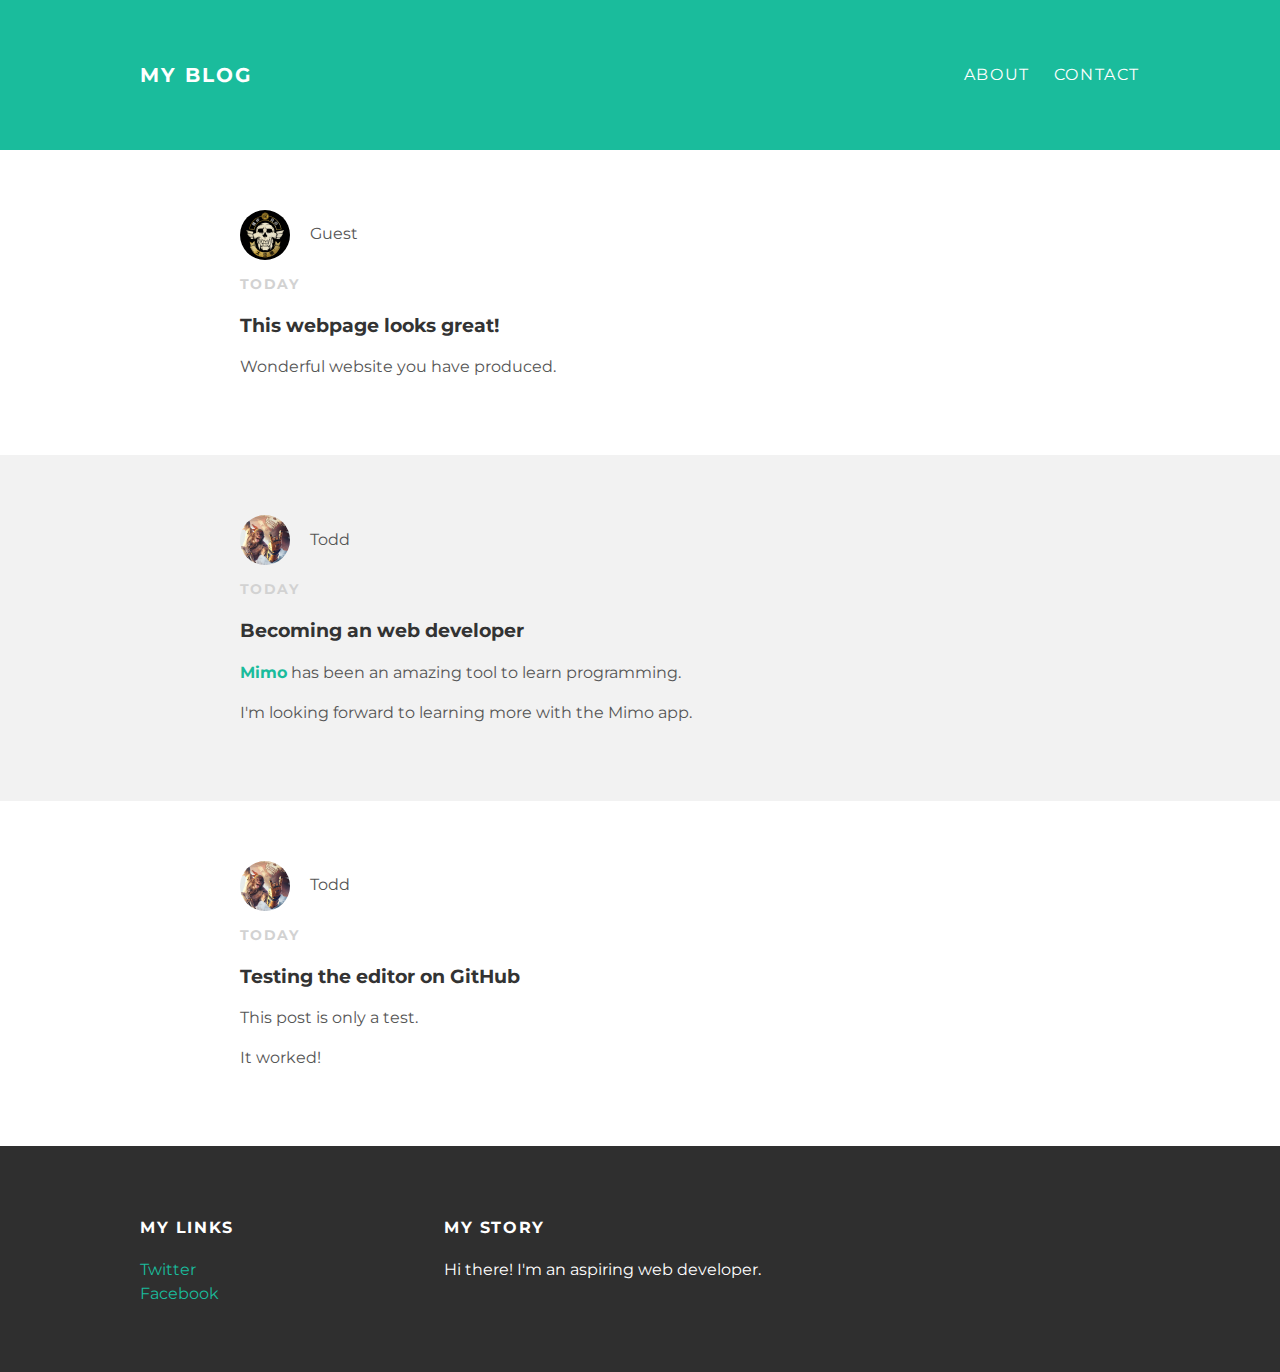
<file: index.html>
<!DOCTYPE html>
<html>
<head>
<title>My Blog</title>
<link rel="stylesheet" href="styles.css">
</head>
<body>
  <div id="header">
    <div class="container">
<a id="header-title" href="index.html">My Blog</a>
<ul id="header-nav">
  <li><a href="about.html">About</a></li>
  <li><a href="mailto:tjhootman@gmail.com?subject=contact">Contact</a></li>
</ul>
    </div>
  </div>
  <div id="content">
    <div class="post-container">
      <div class="post">
        <div class="post-author">
          <img src="BGE2_LOGO_CREW_400x400.jpg" width=100px height=100px>
          <span>Guest</span>
        </div>
        <p class="post-date">Today</p>
        <h3 class="post-title">This webpage looks great!</h3>
        <div class="post-content">
          <p>Wonderful website you have produced.</p>

        </div>
      </div>
    </div>
    <div class="post-container">
      <div class="post">
        <div class="post-author">
          <img src="BGE2_KNOX_400x400.jpg" width=100px height=100px>
          <span>Todd</span>
        </div>
        <p class="post-date">Today</p>
        <h3 class="post-title">Becoming an web developer</h3>
        <div class="post-content">
          <p><a href="https://getmimo.com"><strong>Mimo</strong></a> has been an amazing tool to learn programming.</p>
          <p>I'm looking forward to learning more with the Mimo app.</p>

        </div>
      </div>
    </div>
    <div class="post-container">
      <div class="post">
        <div class="post-author">
          <img src="BGE2_KNOX_400x400.jpg" width=100px height=100px>
          <span>Todd</span>
        </div>
        <p class="post-date">Today</p>
        <h3 class="post-title">Testing the editor on GitHub</h3>
        <div class="post-content">
          <p>This post is only a test.</p>
          <p>It worked!</p>
        </div>
      </div>
    </div>
  </div>
  <div id="footer">
    <div class="container">
      <div class="column">
        <h4>My Links</h4>
        <p>
        <a href="https://twitter.com/me">Twitter</a>
        <br>
        <a href="https://facebook.com/me">Facebook</a>
        </p>
      </div>
      <div class="column">
        <h4>My Story</h4>
        <p>Hi there! I'm an aspiring web developer.</p>
      </div>
    </div>
  </div>
</body>
</html>
</file>
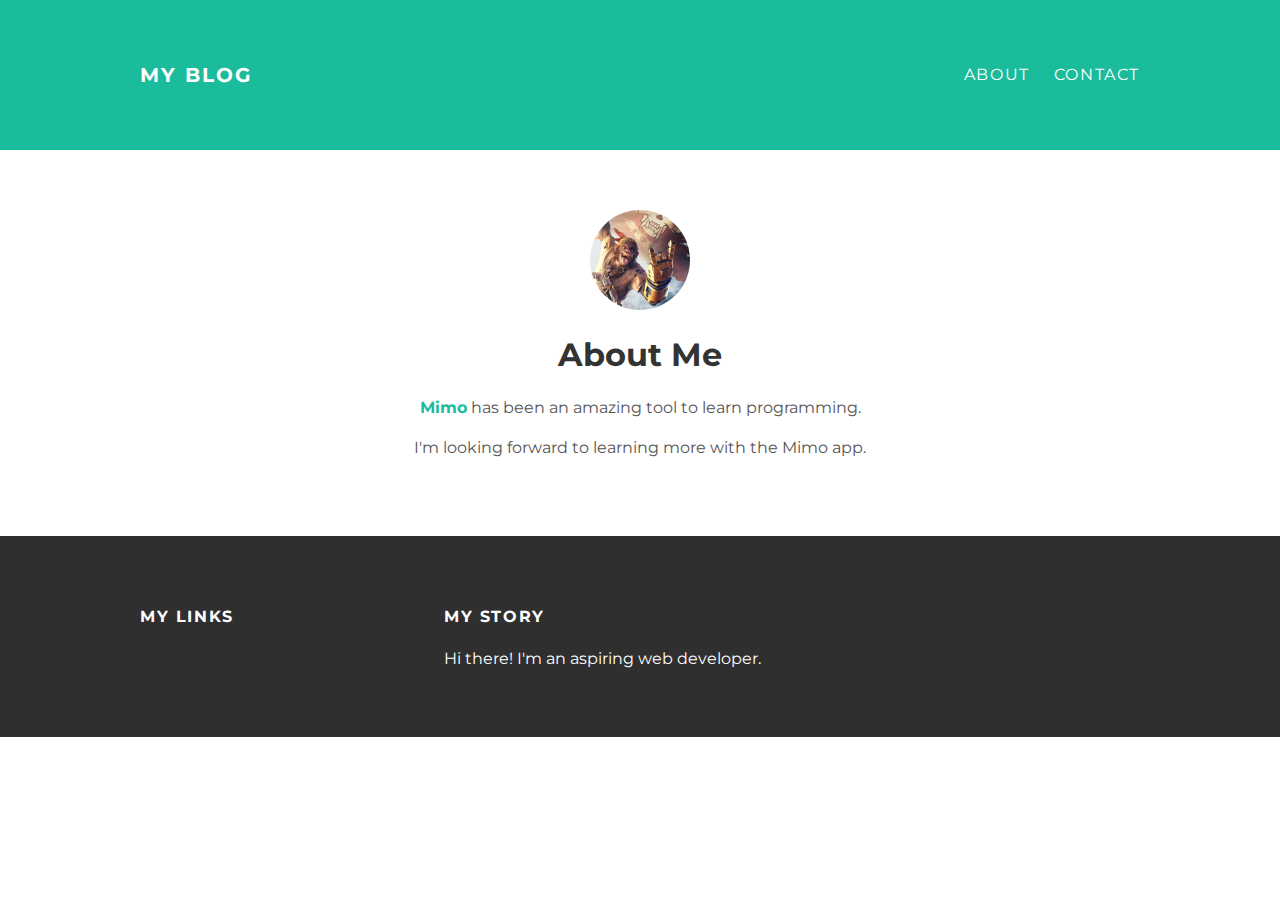
<file: about.html>
<!DOCTYPE html>
<html>
<head>
<title>My Blog</title>
<link rel="stylesheet" href="styles.css">
</head>
<body>
  <div id="header">
    <div class="container">
<a id="header-title" href="index.html">My Blog</a>
<ul id="header-nav">
  <li><a href="about.html">About</a></li>
  <li><a href="mailto:tjhootman@gmail.com?subject=contact">Contact</a></li>
</ul>
    </div>
  </div>
  </div>
  <div id="content">
    <div class="container">
      <div class="about">
        <div class="about-author">
          <img src="BGE2_KNOX_400x400.jpg" width=100px height=100px>
        </div>
        <h1 class="about-title">About Me</h1>
        <div class="about-content">
          <p><a href="https://getmimo.com"><strong>Mimo</strong></a> has been an amazing tool to learn programming.</p>
          <p>I'm looking forward to learning more with the Mimo app.</p>

        </div>
      </div>
    </div>
  </div>
  <div id="footer">
    <div class="container">
      <div class="column">
        <h4>My Links</h4>
        <p>
        <a href="https://twitter.com/me"></a>
        <br>
        <a href="https://facebook.com/me"></a>
        </p>
      </div>
      <div class="column">
        <h4>My Story</h4>
        <p>Hi there! I'm an aspiring web developer.</p>
      </div>
    </div>
  </div>
</body>
</html>
</file>
<file: styles.css>
@import url(http://fonts.googleapis.com/css?family=Montserrat:400,700);

body {
  color: #555;
  margin: 0;
  font-family: 'Montserrat', sans-serif;

}

a {
  color: #1abc9c;
  text-decoration: none;
}
a:hover {
  color: #F6A623;
}


#header {
  background-color: #1abc9c;
  height: 150px;
  line-height: 150px;
}
#header a {
  color: white;
  text-decoration: none;

  text-transform: uppercase;
  letter-spacing: 0.1em;
}
#header a:hover {
  color: #222
}
#header-title {
  display: block;
  float: left;

  font-size: 20px;
  font-weight: bold;
}
#header-nav {
  display: block;
  float: right;
  margin-top: 0;
}
#header-nav li {
  display: inline;
  padding-left: 20px;
}

.container {
  max-width: 1000px;
  margin: 0 auto;
}

#footer {
  background-color: #2f2f2f;
  padding: 50px 0;
}
#footer h4 {
  color: white;
  text-transform: uppercase;
  letter-spacing: 0.1em;
}
#footer p {
  color: white;
}
.column {
  min-width: 300px;
  display: inline-block;
  vertical-align: top;
}

.post, .about {
  max-width: 800px;
  margin: 0 auto;
  padding: 60px 0;
}

.post-container:nth-child(even) {
background-color: #f2f2f2;
}

.post-author img {
  width: 50px;
  height: 50px;
  vertical-align: middle;
}

.post-author img, .about-author img {
  border-radius: 50%;
}

.post-author span {
  margin-left: 16px;
}

.post-date {
  color: #D2D2D2;

  font-size: 14px;
  font-weight: bold;

  text-transform: uppercase;
  letter-spacing: 0.1em;
}

h1, h2, h3, h4 {
  color: #333;
}

p {
  line-height: 1.5;
}

.about {
  text-align: center;
}
</file>
